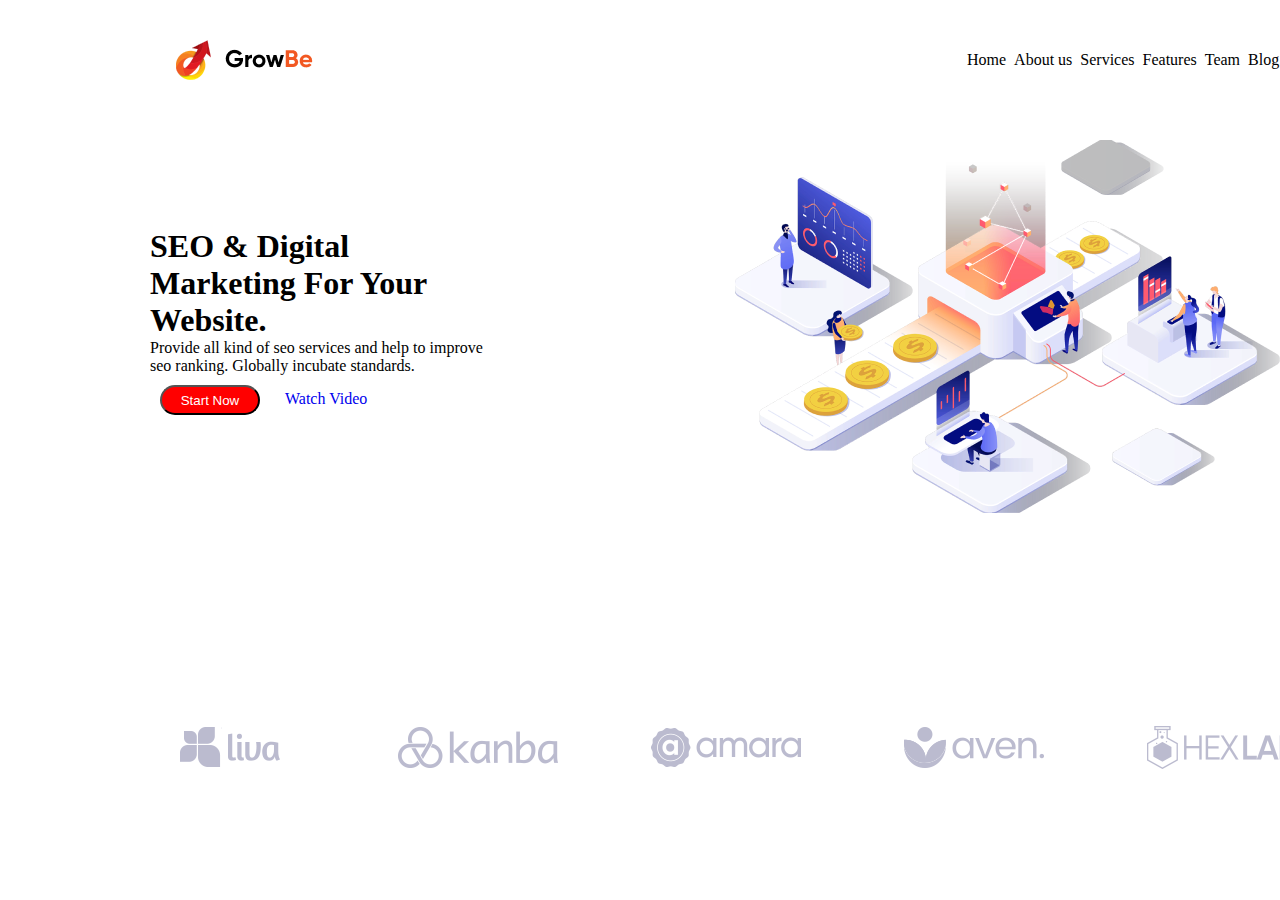
<file: Figma1/index.html>
<!DOCTYPE html>
<html lang="en">
<head>
    <meta charset="UTF-8">
    <meta name="viewport" content="width=device-width, initial-scale=1.0">
    <title>Document</title>
    <link rel="stylesheet" href="style.css">
</head>
<body>
    <div class="header">
        <img src="img/logo.png" alt="Логотип">
        <nav class = "nav">
            <li class = "li"><a href="#">Home</a></li>
            <li class = "li"><a href="#">About us</a></li>
            <li class = "li"><a href="#">Services</a></li>
            <li class = "li"><a href="#">Features</a></li>
            <li class = "li"><a href="#">Team</a></li>
            <li class = "li"><a href="#">Blog</a></li>
            <li class = "li"><a href="#">Contact</a></li>
        </nav>
    </div>


    <div class="content">
        <div class="block">
            <h1>SEO & Digital<br>
                Marketing For Your<br>
                Website.</h1>
            <p>Provide all kind of seo services and help to improve<br>
                seo ranking. Globally incubate standards.</p>
            <div class="buttons">
                <button class = "button">Start Now</button><br>
                <a href="#">Watch Video</a>
            </div>
        </div>
        <img class="photo" src="img/Big.png" alt="Большая картинка справа">
    </div>



    <div class="footer">
        <img src="img/1.png" alt="1">
        <img src="img/2.png" alt="2">
        <img src="img/3.png" alt="3">
        <img src="img/4.png" alt="4">
        <img src="img/5.png" alt="5">
        <img src="img/6.png" alt="6">
    </div>
</body>
</html>
</file>
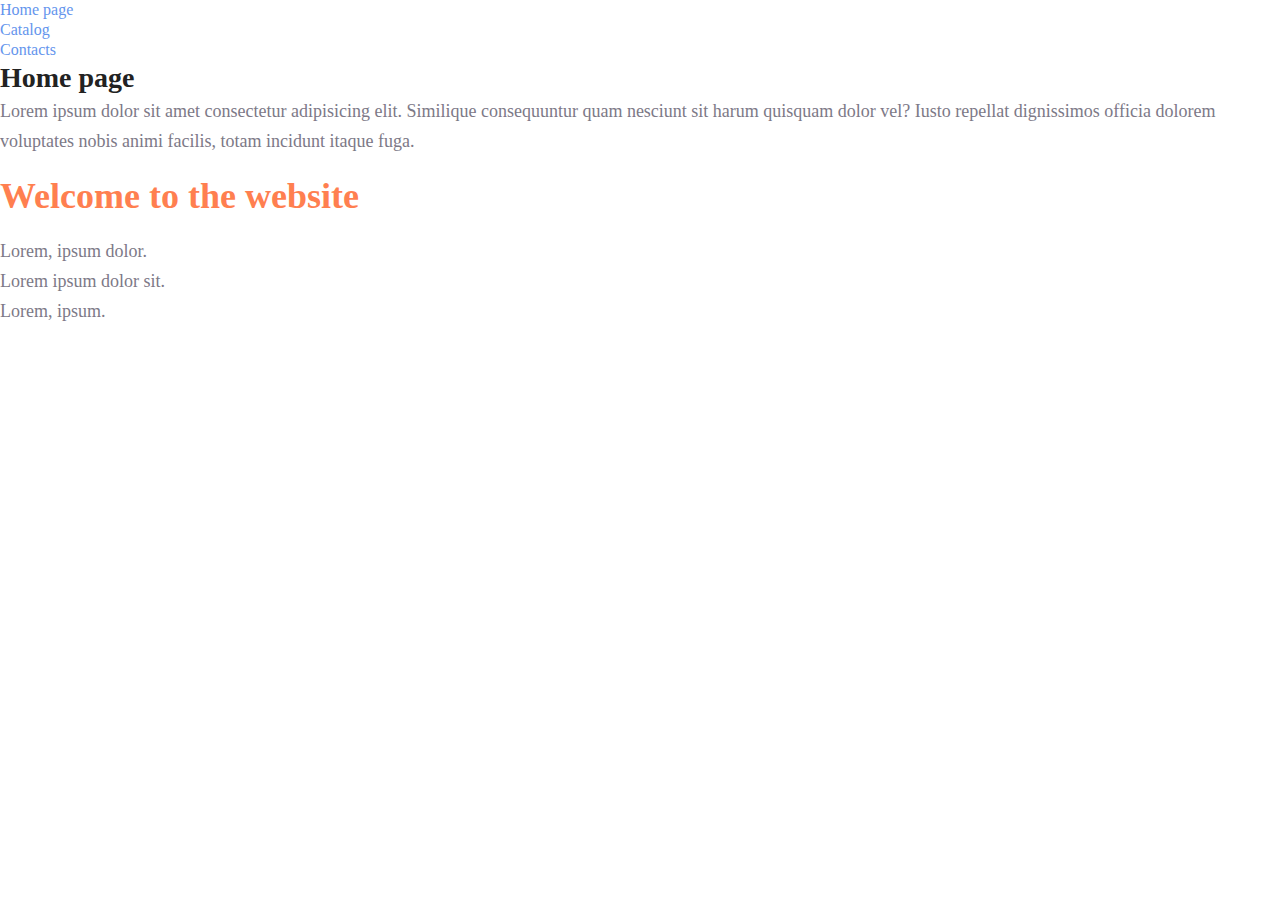
<file: MySite/index.html>
<!DOCTYPE html>
<html lang="en">

<head>
    <meta charset="UTF-8">
    <meta name="viewport" content="width=device-width, initial-scale=1.0">
    <title>Document</title>
    <link rel="stylesheet" href="./stile.css">
</head>

<body>
    <li><a class="link" href="index.html">Home page</a></li>
    <li><a class="link" href="catalog/catalog.html">Catalog</a></li>
    <li><a class="link" href="contacts.html">Contacts</a></li>

    <h1 class="title">Home page</h1>
    <p class="par">Lorem ipsum dolor sit amet consectetur adipisicing elit. Similique consequuntur quam nesciunt sit harum quisquam
        dolor vel? Iusto repellat dignissimos officia dolorem voluptates nobis animi facilis, totam incidunt itaque
        fuga.</p>
    <h2 class="title2">Welcome to the website</h2>
    <p class="par">Lorem, ipsum dolor.</p>
    <p class="par">Lorem ipsum dolor sit.</p>
    <p class="par">Lorem, ipsum.</p>


</body>

</html>
</file>
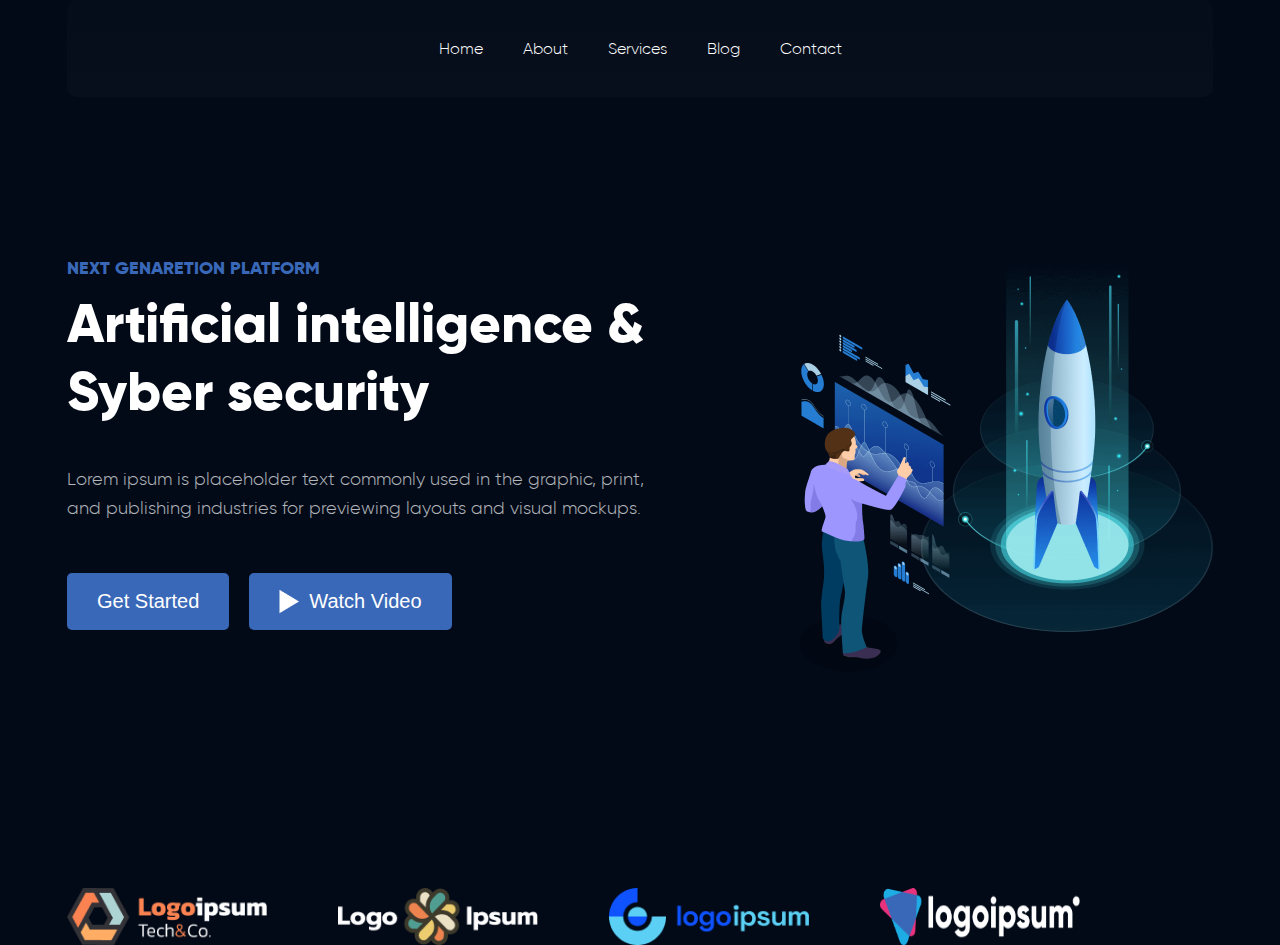
<file: Sem_06/index.html>
<!DOCTYPE html>
<html lang="en">

<head>
    <meta charset="UTF-8" />
    <meta http-equiv="X-UA-Compatible" content="IE=edge" />
    <meta name="viewport" content="width=device-width, initial-scale=1.0" />
    <title>Seminar_6</title>
    <link rel="stylesheet" href="fonts/gilroy.css">
    <link rel="stylesheet" href="style.css">
</head>

<body>
    <div class="top__menu center">
        <div class="header">
            <div class="menu">
                <a class="link__menu" href="#">Home</a>
                <a class="link__menu" href="#">About</a>
                <a class="link__menu" href="#">Services</a>
                <a class="link__menu" href="#">Blog</a>
                <a class="link__menu" href="#">Contact</a>
            </div>
        </div>
        <div class="top__content">
            <div class="top__info">
                <h3 class="text__h3">Next genaretion platform</h3>
                <h1 class="text__h1">Artificial intelligence & Syber security</h1>
                <p class="text__p">Lorem ipsum is placeholder text commonly used in the graphic, print, and publishing
                    industries for previewing layouts and visual mockups.</p>
                <div class="top__bottons">
                    <button class="butt1">Get Started</button>
                    <button class="butt2"><img class="Polygon" src="img/Polygon 1.png" alt="">Watch Video</button>
                </div>
            </div>
            <div class="top__image">
                <img src="img/9 1.png" alt="">
            </div>
        </div>
        <div class="top__logo">
            <img src="img/Group 400.png" alt="">
            <img src="img/Group 401.png" alt="">
            <img src="img/Group 402.png" alt="">
            <img src="img/Group 403.png" alt="">
        </div>
    </div>
</body>

</html>
</file>
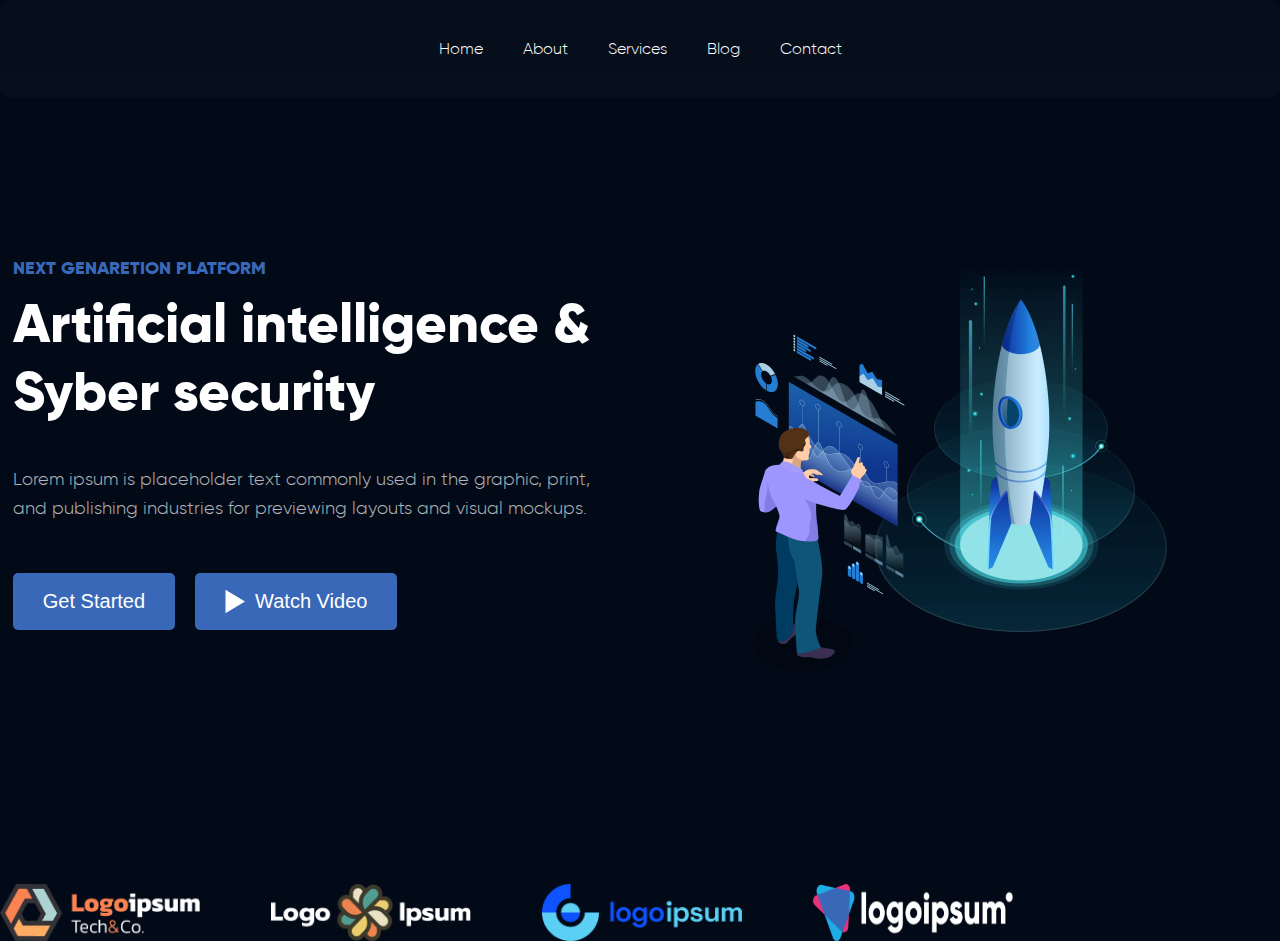
<file: Sem_07/index.html>
<!DOCTYPE html>
<html lang="en">
  <head>
    <meta charset="UTF-8" />
    <meta http-equiv="X-UA-Compatible" content="IE=edge" />
    <meta name="viewport" content="width=device-width, initial-scale=1.0" />
    <title>Seminar_6</title>
    <link rel="stylesheet" href="fonts/gilroy.css" />
    <link rel="stylesheet" href="style.css" />
  </head>

  <body>
    <div class="container">
      <div class="top__menu">
        <div class="header">
          <div class="menu">
            <a class="link__menu" href="#">Home</a>
            <a class="link__menu" href="#">About</a>
            <a class="link__menu" href="#">Services</a>
            <a class="link__menu" href="#">Blog</a>
            <a class="link__menu" href="#">Contact</a>
          </div>
        </div>
        <div class="top__content">
          <div class="top__info">
            <h3 class="text__h3">Next genaretion platform</h3>
            <h1 class="text__h1">Artificial intelligence & Syber security</h1>
            <p class="text__p">
              Lorem ipsum is placeholder text commonly used in the graphic,
              print, and publishing industries for previewing layouts and visual
              mockups.
            </p>
            <div class="top__bottons">
              <button class="butt1">Get Started</button>
              <button class="butt2">
                <img class="Polygon" src="img/Polygon 1.png" alt="" />Watch
                Video
              </button>
            </div>
          </div>
          <div class="top__image">
            <img src="img/9 1.png" alt="" />
          </div>
        </div>
        <div class="top__logo">
          <img src="img/Group 400.png" alt="" />
          <img src="img/Group 401.png" alt="" />
          <img src="img/Group 402.png" alt="" />
          <img src="img/Group 403.png" alt="" />
        </div>
      </div>
    </div>
  </body>
</html>
</file>
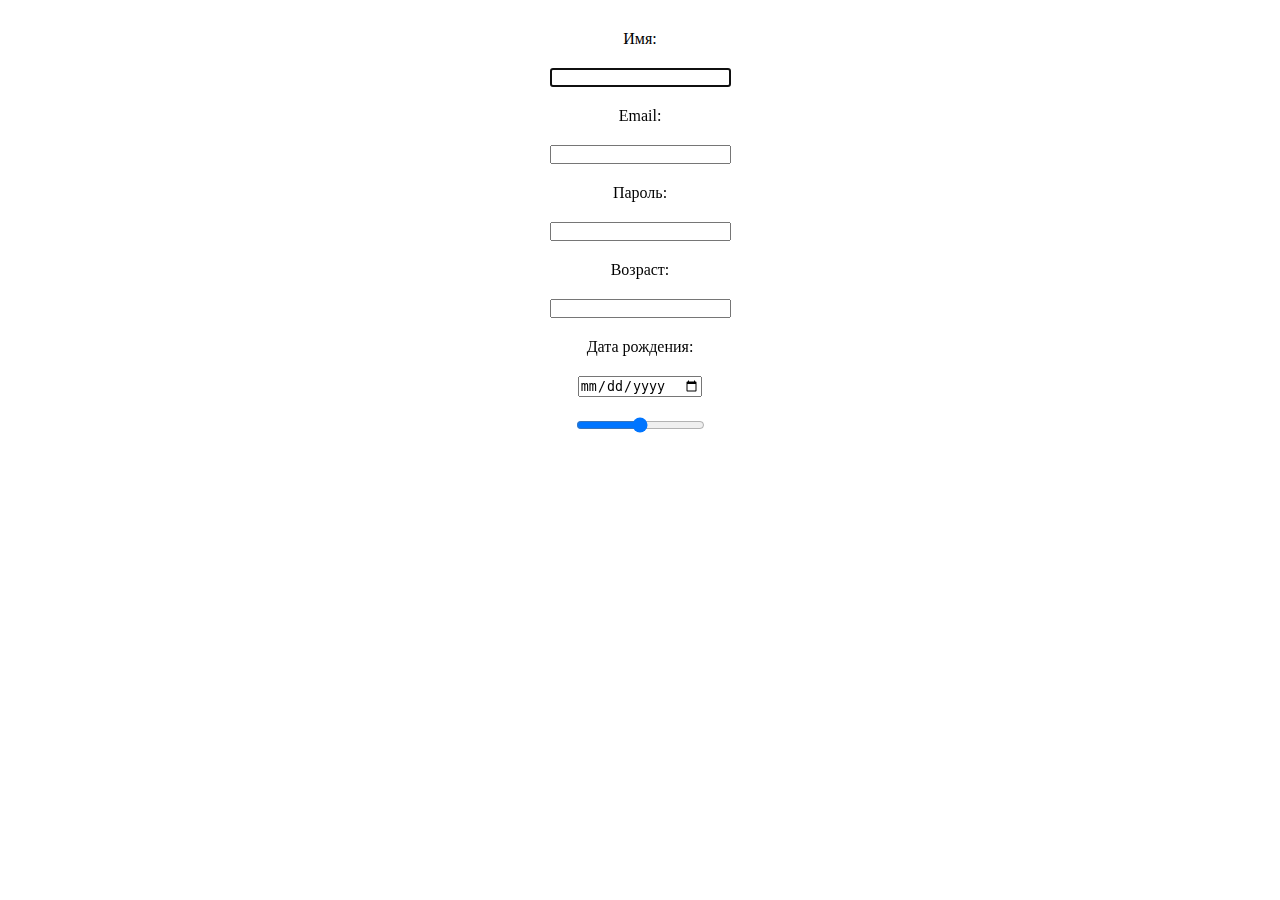
<file: Sem_08/index.html>
<!DOCTYPE html>
<html lang="en">
  <head>
    <meta charset="UTF-8" />
    <meta name="viewport" content="width=device-width, initial-scale=1.0" />
    <link
      rel="stylesheet"
      href="https://cdnjs.cloudflare.com/ajax/libs/font-awesome/4.7.0/css/font-awesome.min.css"
    />
    <link rel="stylesheet" href="style.css" />

    <title>Document</title>
  </head>
  <body>
    <!-- <section class="audio_block">
      <audio src="" controls></audio>
    </section>
    <section class="video_block">
      <video
        src="https://gbcdn.mrgcdn.ru/uploads/record/229206/attachment/000d674d81567ac52b438a4dc52cbce8.mp4"
        controls
        preload="auto"
        poster=""
      ></video>
    </section> -->
    <section>
      <form action="" class="form">
        Имя: <input type="text" name="" id="" required autofocus /> Email:
        <input type="email" name="" id="" />
        Пароль: <input type="password" name="" id="" required autofocus />
        Возраст:
        <input type="number" name="" id="" required />
        Дата рождения: <input type="date" name="" id="" required />
        <input type="range" name="" id="" />
      </form>
    </section>
  </body>
</html>
</file>
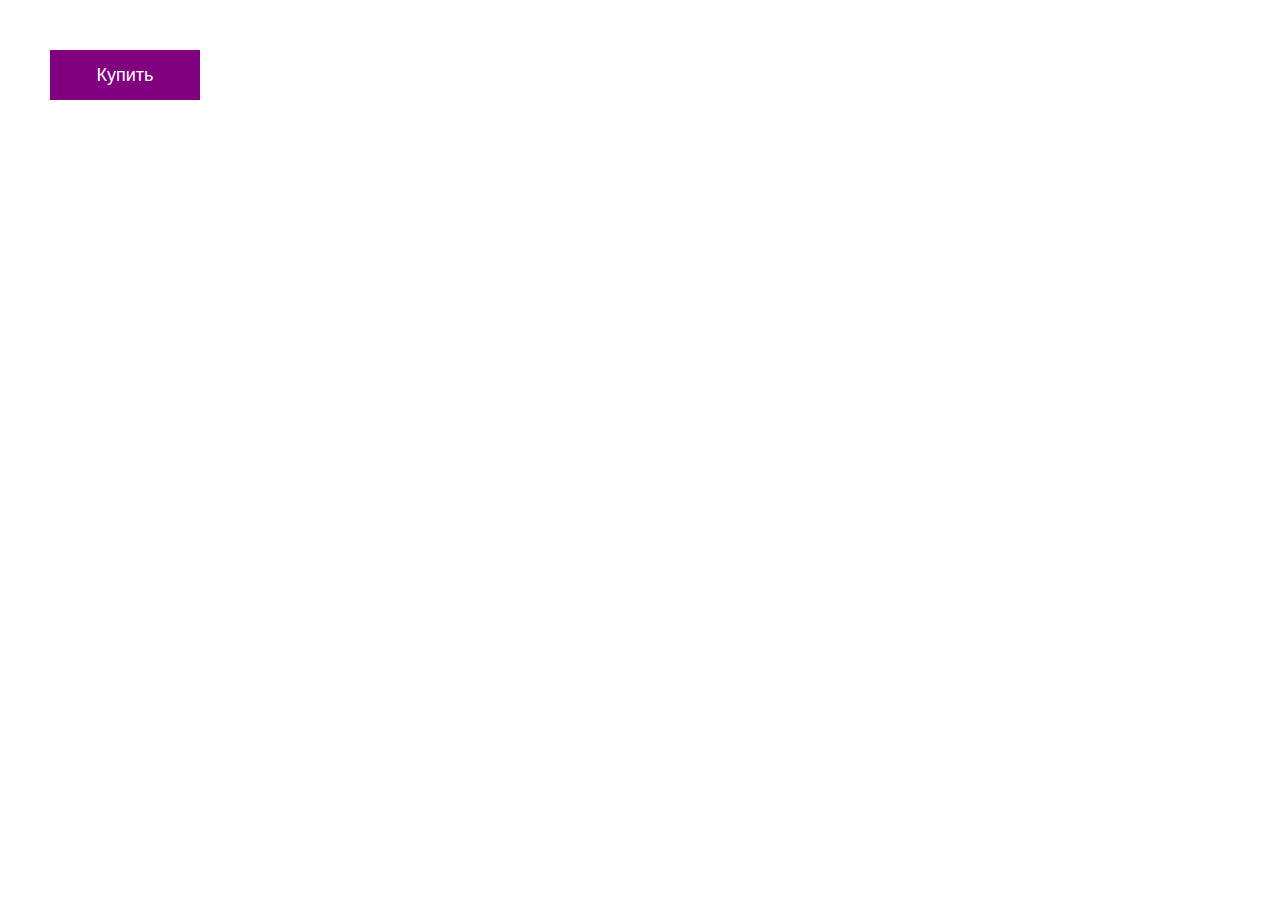
<file: Sem_09/index.html>
<!DOCTYPE html>
<html lang="en">
  <head>
    <meta charset="UTF-8" />
    <meta name="viewport" content="width=device-width, initial-scale=1.0" />
    <link rel="stylesheet" href="style.css" />
    <title>Document</title>
  </head>
  <body>
    <div class="container">
      <!-- <ul class="menu">
        <li class="menu__list"><a href="#" class="menu__link">list-1</a></li>
        <li class="menu__list"><a href="#" class="menu__link">list-2</a></li>
        <li class="menu__list"><a href="#" class="menu__link">list-3</a></li>
        <li class="menu__list"><a href="#" class="menu__link">list-4</a></li>
      </ul> -->

      <!-- <div class="product">
        <div class="product__img"></div>
        <h2 class="product__name">Name product</h2>
        <p class="product__text">
          Lorem ipsum dolor sit amet consectetur adipisicing.
        </p>
      </div> -->

      <!-- <img class="image__content" src="barcode-solid.svg"></img> -->

      <!-- <div class="content">
        <div class="item item_1">1</div>
        <div class="item item_2">2</div>
        <div class="item item_3">3</div>
      </div> -->

      <!-- <div class="content">
        <div class="item item_1">1</div>
        <div class="item item_2">2</div>
        <div class="item item_3">3</div>
        <div class="item item_4">4</div>
      </div> -->

      <div class="bounce-top">Купить</div>
    </div>
  </body>
</html>
</file>
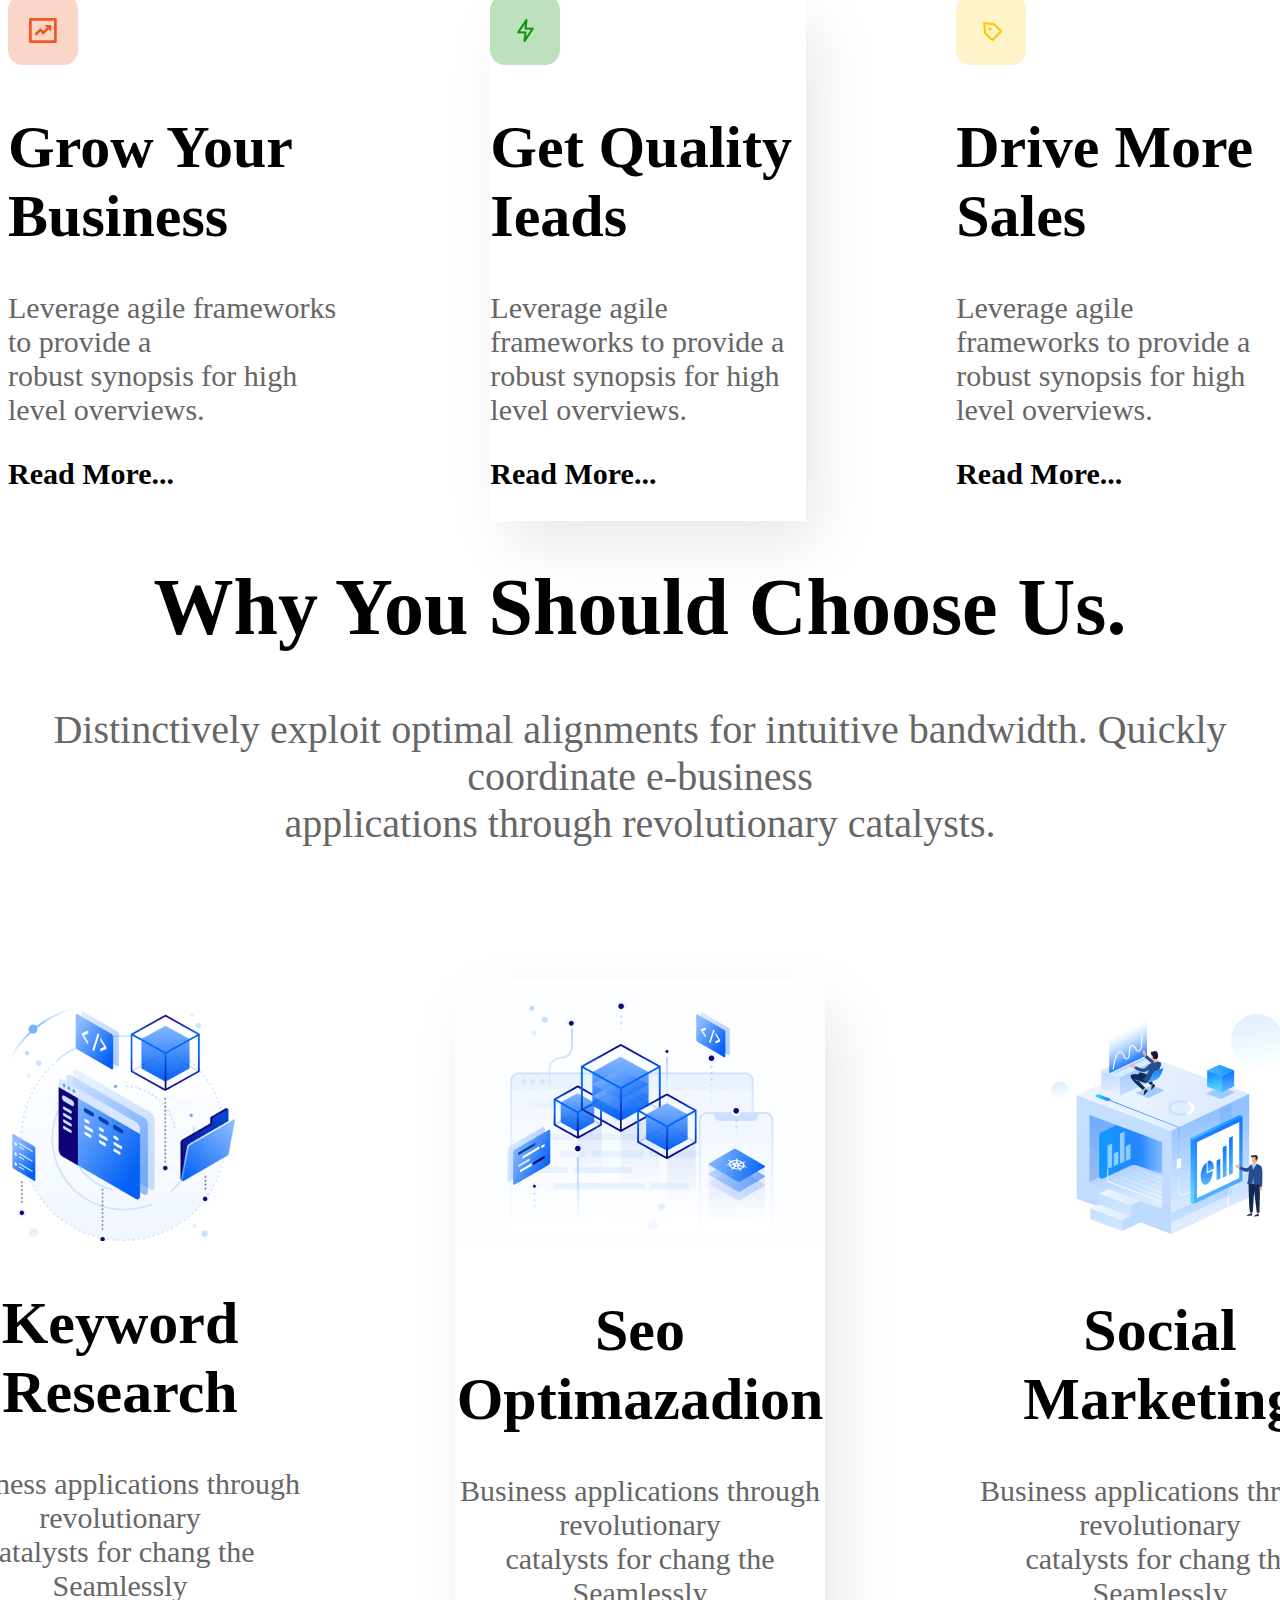
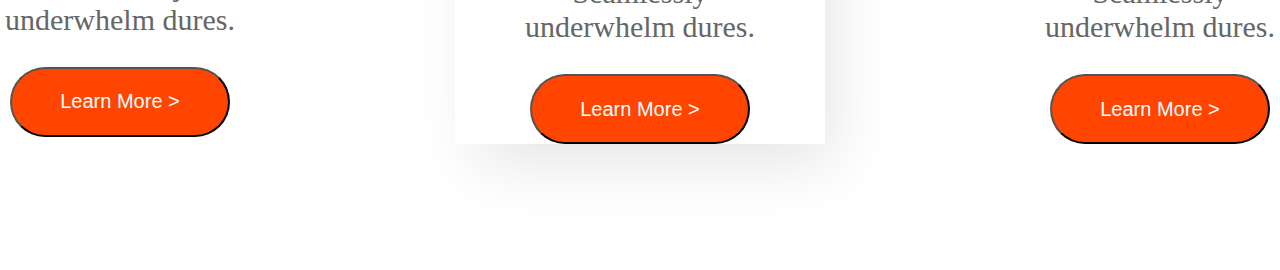
<file: MySite1/html.html>
<!DOCTYPE html>
<html lang="en">
<head>
    <meta charset="UTF-8">
    <meta name="viewport" content="width=device-width, initial-scale=1.0">
    <title>Document</title>
    <link rel="stylesheet" href="css.css">
</head>
<body>
    
    <div class="header">
        <div class="elem elem1">
            <img src="picture\red.png" alt="1">
            <h1>Grow Your Business</h1>
            <p>Leverage agile frameworks to provide a<br> robust synopsis for high level overviews.</p>
            <p class="more">Read More...</p>
        </div>
        <div class="elem elem2">
            <img src="picture\green.png" alt="2">
            <h1>Get Quality Ieads</h1>
            <p>Leverage agile frameworks to provide a<br> robust synopsis for high level overviews.</p>
            <p class="more">Read More...</p>
        </div>
        <div class="elem elem3">
            <img src="picture\orangered.png" alt="3">
            <h1>Drive More Sales</h1>
            <p>Leverage agile frameworks to provide a<br> robust synopsis for high level overviews.</p>
            <p class="more">Read More...</p>
        </div>
    </div>




    <div class="center">
        <h1>Why You Should Choose Us.</h1>
        <p>Distinctively exploit optimal alignments for intuitive bandwidth. Quickly coordinate e-business<br>
        applications through revolutionary catalysts.</p>
    </div>




    <div class="footer">
        <div class="block block1">
            <img src="picture\left.png" alt="4">
            <h1>Keyword Research</h1>
            <p>Business applications through revolutionary<br> catalysts for chang the Seamlessly<br> underwhelm dures.</p>
            <button>Learn More ></button>
        </div>


        <div class="block block2">
            <img src="picture\center.png" alt="5">
            <h1>Seo Optimazadion</h1>
            <p>Business applications through revolutionary<br> catalysts for chang the Seamlessly<br> underwhelm dures.</p>
            <button>Learn More ></button>
        </div>


        <div class="block block3">
            <img src="picture\right.png" alt="6">
            <h1>Social Marketing</h1>
            <p>Business applications through revolutionary<br> catalysts for chang the Seamlessly<br> underwhelm dures.</p>
            <button>Learn More ></button>
        </div>


    </div>


</body>
</html>
</file>
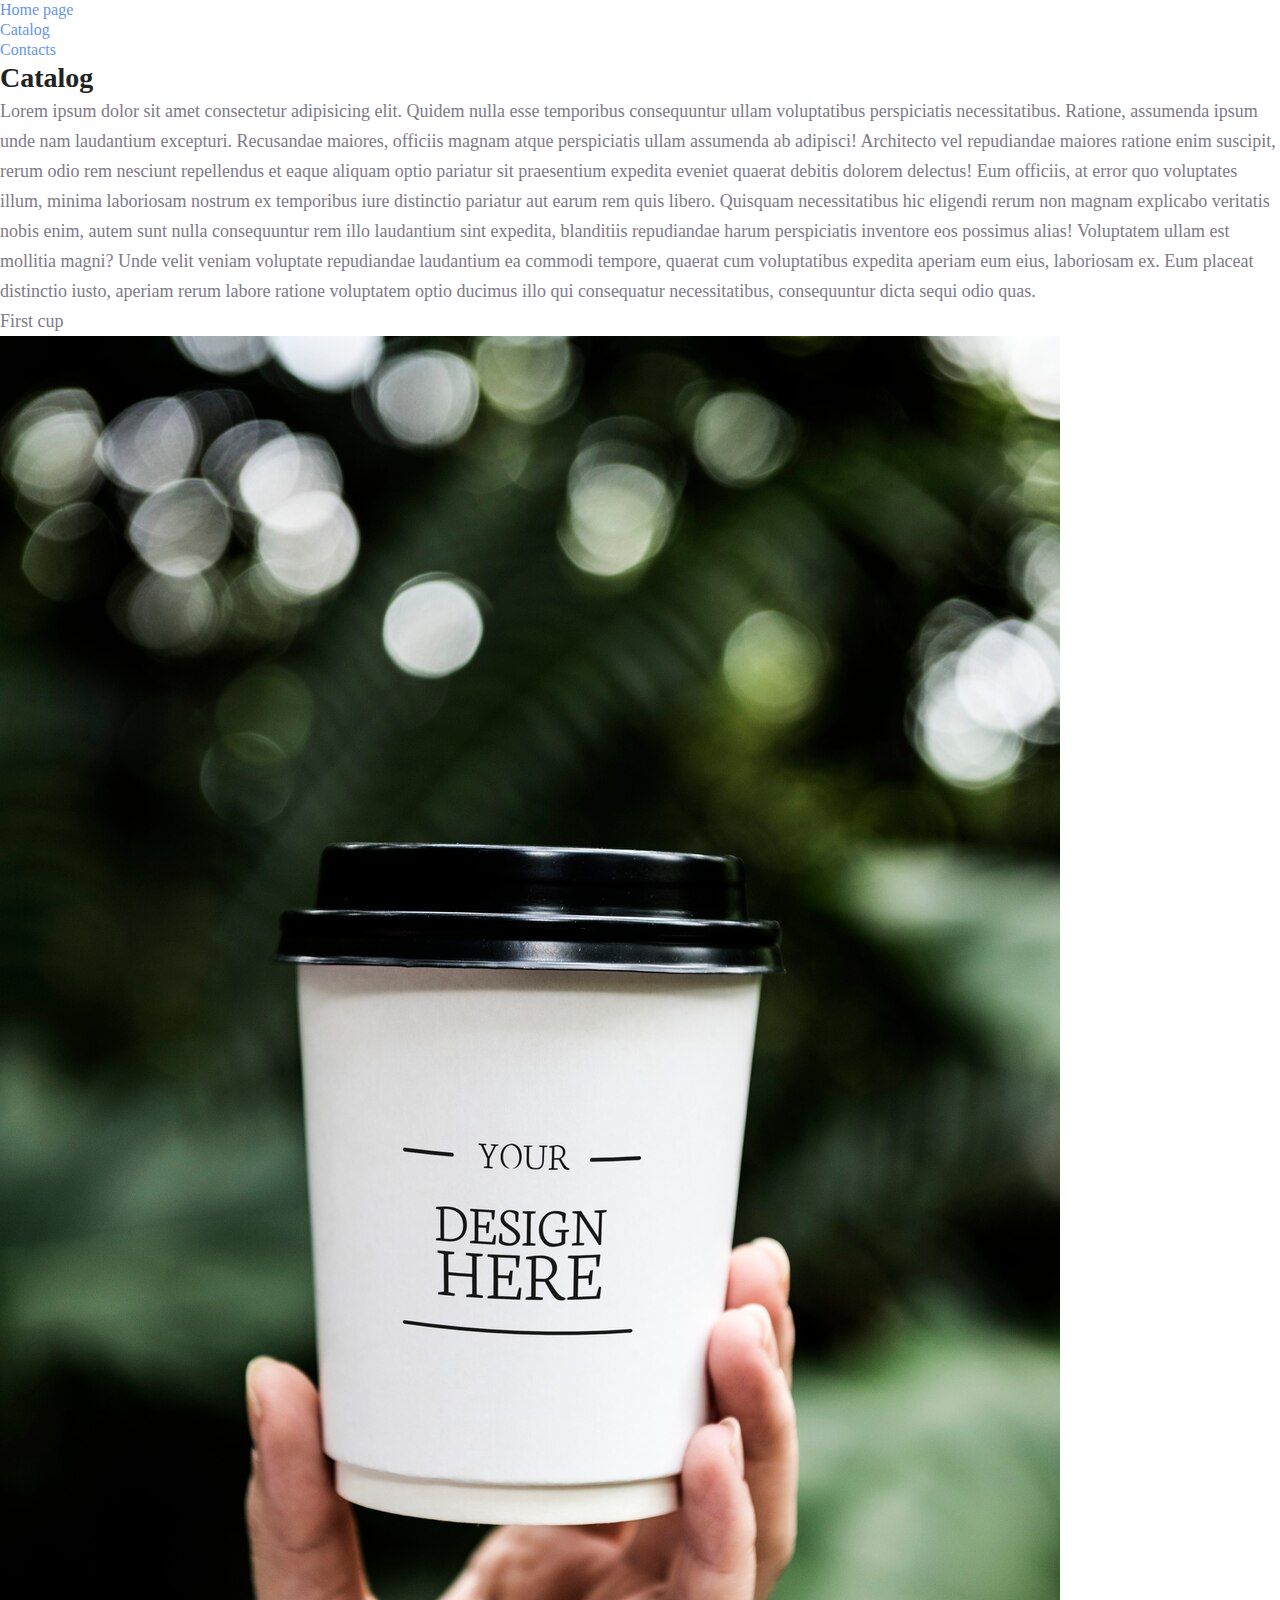
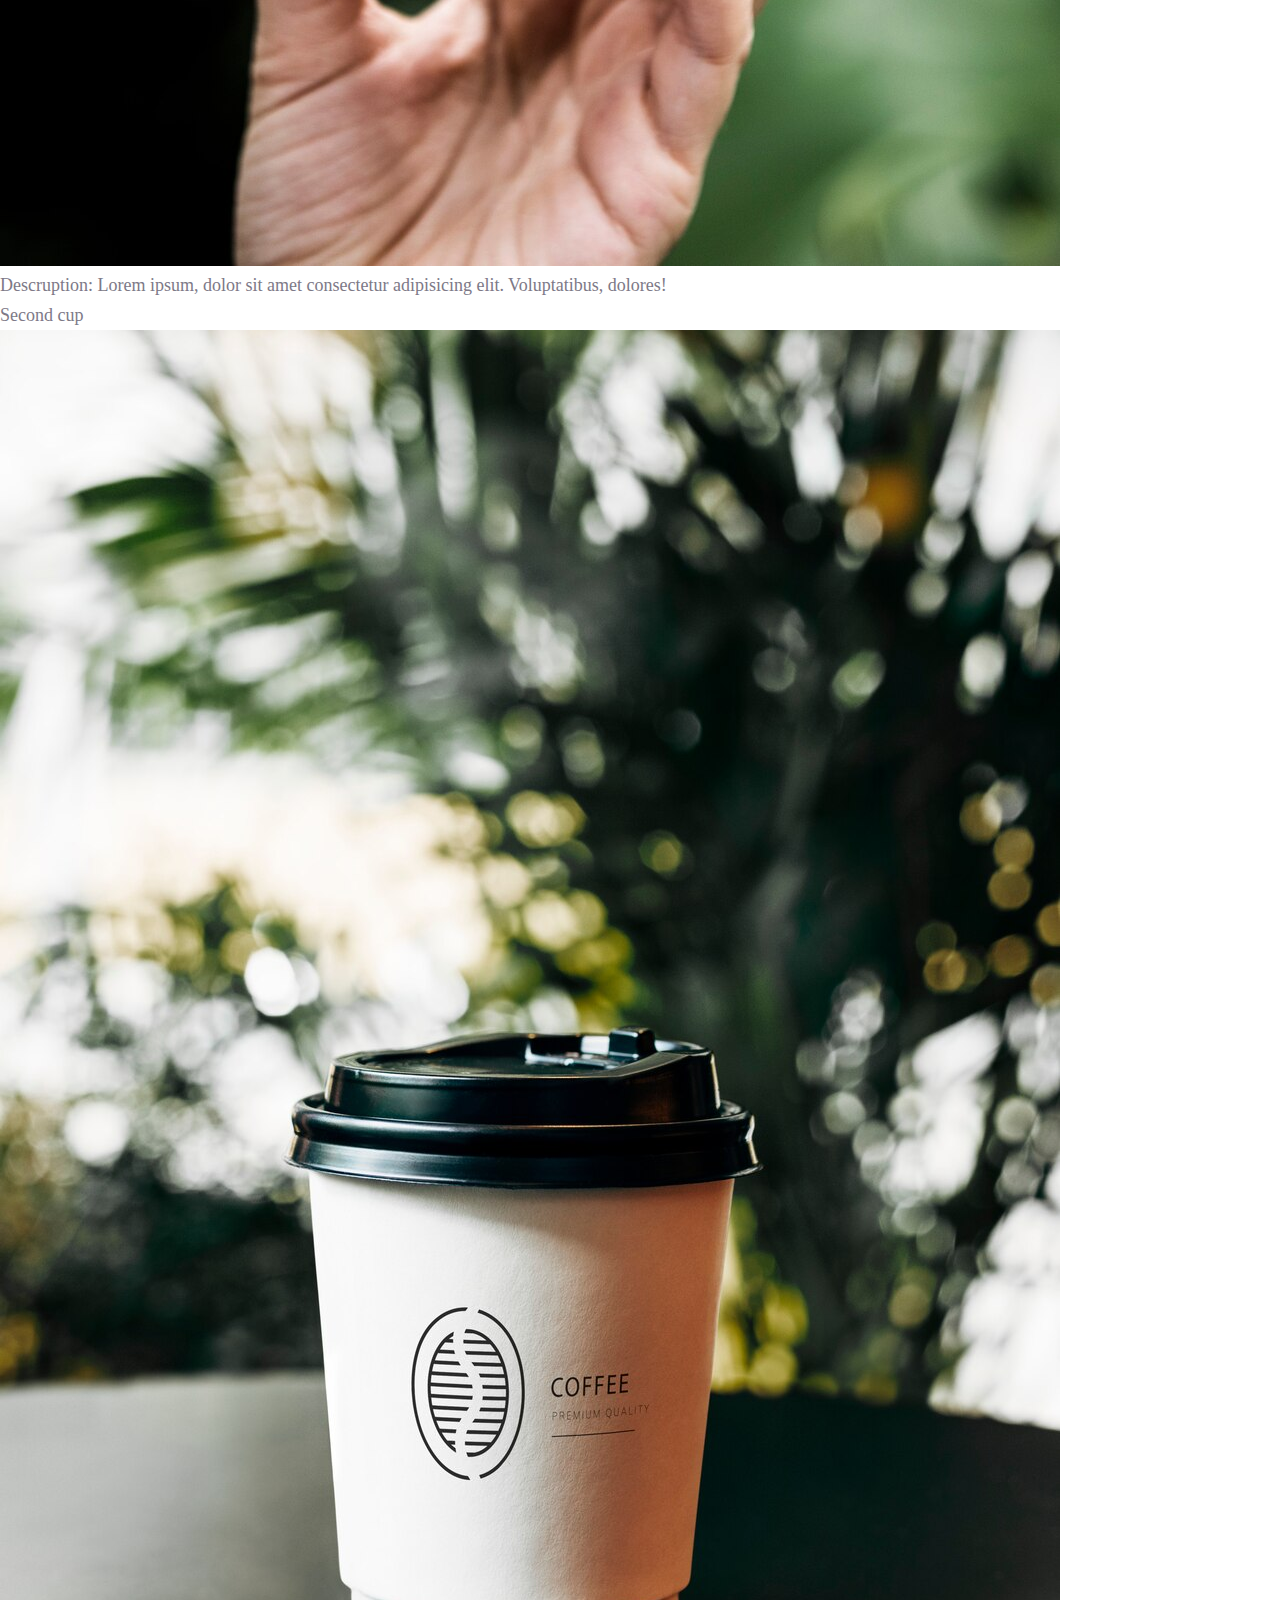
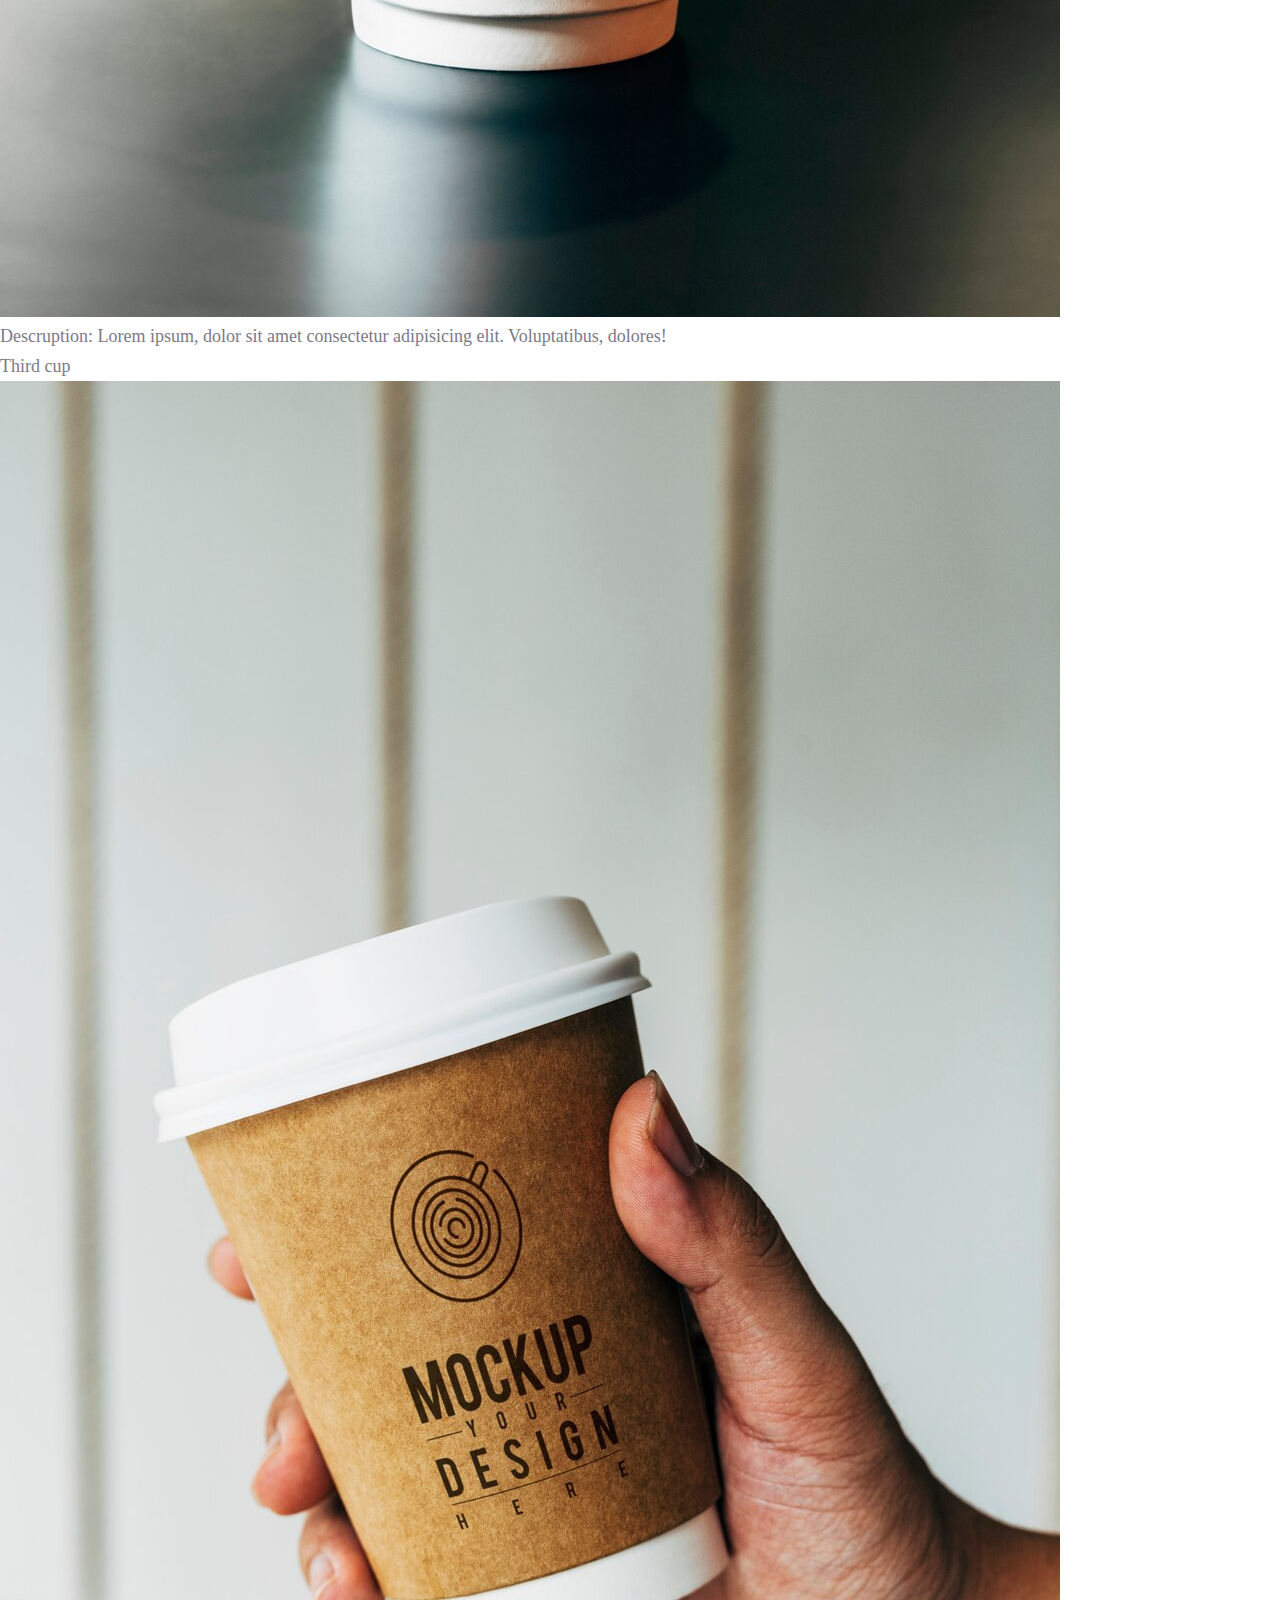
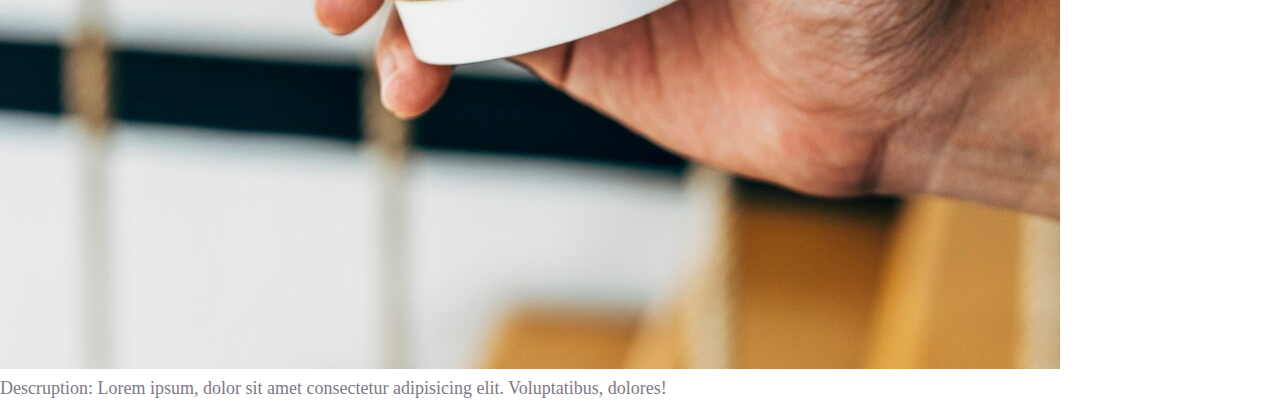
<file: MySite/catalog/catalog.html>
<!DOCTYPE html>
<html lang="en">

<head>
    <meta charset="UTF-8">
    <meta name="viewport" content="width=device-width, initial-scale=1.0">
    <title>Document</title>
    <link rel="stylesheet" href="../stile.css">
</head>

<body>
    <li><a class="link" href="../index.html">Home page</a></li>
    <li><a class="link" href="catalog.html">Catalog</a></li>
    <li><a class="link" href="contacts.html">Contacts</a></li>

    <h1 class="title">Catalog</h1>
    <p class="par"> Lorem ipsum dolor sit amet consectetur adipisicing elit. Quidem nulla esse temporibus consequuntur ullam
        voluptatibus perspiciatis necessitatibus. Ratione, assumenda ipsum unde nam laudantium excepturi. Recusandae
        maiores, officiis magnam atque perspiciatis ullam assumenda ab adipisci! Architecto vel repudiandae maiores
        ratione enim suscipit, rerum odio rem nesciunt repellendus et eaque aliquam optio pariatur sit praesentium
        expedita eveniet quaerat debitis dolorem delectus! Eum officiis, at error quo voluptates illum, minima
        laboriosam nostrum ex temporibus iure distinctio pariatur aut earum rem quis libero. Quisquam necessitatibus hic
        eligendi rerum non magnam explicabo veritatis nobis enim, autem sunt nulla consequuntur rem illo laudantium sint
        expedita, blanditiis repudiandae harum perspiciatis inventore eos possimus alias! Voluptatem ullam est mollitia
        magni? Unde velit veniam voluptate repudiandae laudantium ea commodi tempore, quaerat cum voluptatibus expedita
        aperiam eum eius, laboriosam ex. Eum placeat distinctio iusto, aperiam rerum labore ratione voluptatem optio
        ducimus illo qui consequatur necessitatibus, consequuntur dicta sequi odio quas.</p>
    <p class="par">First cup</p>
    <img src="../img/closeup-hand-holding-paper-cup_53876-352.jpg" alt="photo">
    <p class="par">Descruption: Lorem ipsum, dolor sit amet consectetur adipisicing elit. Voluptatibus, dolores!</p>
    <p class="par">Second cup</p>
    <img src="../img/disposable-coffee-paper-cup-mockup-design_53876-65833.jpg"
        alt="photo">
    <p class="par">Descruption: Lorem ipsum, dolor sit amet consectetur adipisicing elit. Voluptatibus, dolores!</p>
    <p class="par">Third cup</p>
    <img src="../img/mockup-disposable-coffee-cup_53876-65832.jpg" alt="photo">
    <p class="par">Descruption: Lorem ipsum, dolor sit amet consectetur adipisicing elit. Voluptatibus, dolores!</p>


</body>

</html>
</file>
<file: Figma1/style.css>
*{
    margin: 0;
    padding: 0;
}

body{
    width: 1920px;
    height: 700;
    margin: 10px 0px 0px 150px;
}
.header{
    display: flex;
    flex-direction:  row;
    margin: 2px 2px 60px 6px;
    padding: 30px 0px 0px 20px;
}

.content{
    display: flex;
}

.nav{
    display: flex;
    flex-direction:  row;
    align-items: center;
    margin-left: 300px;
    padding: 0px 0px 0px 350px;
}

.nav a{
    text-decoration: none;
    color: black;
}

.li{
    list-style-type: none;
    padding: 2px 4px;
}

.block{
    display: flex;
    flex-direction: column;
    align-items: flex-start;
    justify-content: center;
}

.photo{
    display: flex;
    margin-left: 250px;
}

.buttons{
    display: flex;
    flex-direction: row;
}

.button{
    margin: 10px;
    height: 30px;
    width: 100px;
    color: white;
    background-color: red;
    border-radius: 20px;
}

.block a{
    margin: 15px;
    text-decoration: none;
}

.footer{
    width: 1400px;
    display: flex;
    justify-content: space-between;
    margin-top: 60px;
    padding-top: 150px;
}
</file>
<file: MySite/stile.css>
* {
    margin: 0;
    padding: 0;
}

a {
    text-decoration: none;
}

.link {
    color: cornflowerblue;
    font-size: 16px;
    line-height: 20px;
}

.title {
    color: #222222;
    font-size: 28px;
    line-height: 36px;
    font-weight: bold;
}

.par {
    font-style: normal;
    font-weight: 300;
    font-size: 18px;
    line-height: 30px;
    color: #7D7987
}

.title2 {
    color: coral;
    font-style: normal;
    font-weight: 700;
    font-size: 36px;
    line-height: 80px;
}
</file>
<file: Sem_06/fonts/gilroy.css>
@font-face {
    font-family: 'GilroyLight';
    src: url('Gilroylight.woff2') format('woff2'), url('Gilroylight.woff') format('woff'), url('Gilroylight.ttf') format('truetype');
    font-weight: 300;
    font-style: normal;
}
@font-face {
    font-family: 'GilroyBold';
    src: url('Gilroyextrabold.woff2') format('woff2'), url('Gilroyextrabold.woff') format('woff'), url('Gilroyextrabold.ttf') format('truetype');
    font-weight: 800;
    font-style: normal;
}
</file>
<file: Sem_06/style.css>
* {
    margin: 0;
    padding: 0;
}

.center {
    padding-left: calc(50% - 573px);
    padding-right: calc(50% - 573px);
}

body {
    display: flex;
    /* justify-items: center; */
    background-color: #020A18;
    font-family: GilroyLight;
    font-size: 18px;
    color: white;
    /* padding-left: 30px; */
}
 
h1, h2, h3, h4, h5, h6 {
    font-family: GilroyBold;
}

.header {
    border-radius: 10px;
    padding: 39px 0;
    background: linear-gradient(180deg,
            rgba(255, 255, 255, 0.01),
            rgba(255, 255, 255, 0.02));
}

.menu {
    display: flex;
    justify-content: center;
    gap: 40px;
    font-size: 16px;
}

.link__menu {
    text-decoration: none;
    color: white;
}

.top__content {
    display: flex;
    /* flex-wrap: wrap; */
    gap: 128px;
    margin-top: 160px;
}

.top__info {
    width: 604px;
}

.text__h1 {
    font-size: 55px;
    margin-top: 10px;
}

.text__h3 {
    color: #3A68B8;
    font-size: 18px;
    text-transform: uppercase;
}

.text__p {
    margin-top: 40px;
    line-height: 160%;
    opacity: 0.7;
}

.top__bottons {
    display: flex;
    gap: 20px;
    margin-top: 50px;
}

.butt1,
.butt2 {
    display: inline-flex;
    align-items: center;
    border-radius: 5px;
    border-color: #3A68B8;
    border: 0;
    background-color: #3A68B8;
    color: white;
    font-size: 20px;
    padding: 0 30px;
    height: 57px;
    /* display: inline-flex;
    padding: 15px 30px;
    align-items: flex-start;
    gap: 10px;
    border-radius: 5px;
    background: var(--3-a-68-b-8, #3a68b8);
    color: var(--ffffff, #fff);
    font-size: 20px;
    font-style: normal;
    font-weight: 300;
    line-height: normal; */
}

.butt2 {
    display: inline-flex;
    gap: 10px;
}

.top__logo {
    display: flex;
    flex-wrap: wrap;
    gap: 71px;
    margin-top: 212px;
    
}

.top__logo img {
    width: 200px;
}

@media (max-width: 1024px) {
    .top__image {
        /* display: none; */
        width: 100%;
        text-align: center;
        padding-top: 128px;
    }

    .top__info {
        width: 100%;
    }

    .center {
        padding-left: 0;
        padding-right: 0;
        width: calc(100% - 80px);
        margin: 0 auto;
    }

    .top__content {
        display: block;
    }

    .top__logo {
        /* display: none; */
    }
}
</file>
<file: Sem_07/fonts/gilroy.css>
@font-face {
    font-family: 'GilroyLight';
    src: url('Gilroylight.woff2') format('woff2'), url('Gilroylight.woff') format('woff'), url('Gilroylight.ttf') format('truetype');
    font-weight: 300;
    font-style: normal;
}
@font-face {
    font-family: 'GilroyBold';
    src: url('Gilroyextrabold.woff2') format('woff2'), url('Gilroyextrabold.woff') format('woff'), url('Gilroyextrabold.ttf') format('truetype');
    font-weight: 800;
    font-style: normal;
}
</file>
<file: Sem_07/style.css>
* {
  margin: 0;
  padding: 0;
}

.center {
  padding-left: 50px;
  padding-right: 50px;
}

body {
  display: flex;
  /* justify-items: center; */
  background-color: #020a18;
  font-family: GilroyLight;
  font-size: 18px;
  color: white;
  /* padding-left: 30px; */
}

.container {
  max-width: 1400px;
  margin: 0 auto;
}

h1,
h2,
h3,
h4,
h5,
h6 {
  font-family: GilroyBold;
}

.header {
  border-radius: 10px;
  padding: 39px 0;
  background: linear-gradient(
    180deg,
    rgba(255, 255, 255, 0.01),
    rgba(255, 255, 255, 0.02)
  );
}

.menu {
  display: flex;
  justify-content: center;
  gap: 40px;
  font-size: 16px;
}

.link__menu {
  text-decoration: none;
  color: white;
}

.top__content {
  display: flex;
  flex-wrap: wrap;
  gap: 2%;
  margin-top: 160px;
  justify-content: center;
}

.top__info {
  width: 48%;
}
.top__image {
  width: 48%;
  display: flex;
  justify-content: center;
}
.text__h1 {
  font-size: 55px;
  margin-top: 10px;
}

.text__h3 {
  color: #3a68b8;
  font-size: 18px;
  text-transform: uppercase;
}

.text__p {
  margin-top: 40px;
  line-height: 160%;
  opacity: 0.7;
}

.top__bottons {
  display: flex;
  gap: 20px;
  margin-top: 50px;
}

.butt1,
.butt2 {
  display: inline-flex;
  align-items: center;
  border-radius: 5px;
  border-color: #3a68b8;
  border: 0;
  background-color: #3a68b8;
  color: white;
  font-size: 20px;
  padding: 0 30px;
  height: 57px;
  /* display: inline-flex;
    padding: 15px 30px;
    align-items: flex-start;
    gap: 10px;
    border-radius: 5px;
    background: var(--3-a-68-b-8, #3a68b8);
    color: var(--ffffff, #fff);
    font-size: 20px;
    font-style: normal;
    font-weight: 300;
    line-height: normal; */
}

.butt2 {
  display: inline-flex;
  gap: 10px;
}

.top__logo {
  display: flex;
  flex-wrap: wrap;
  gap: 71px;
  margin-top: 212px;
}

.top__logo img {
  width: 200px;
}

@media (min-width: 768px) and (max-width: 1024px) {
  .top__image {
    /* display: none; */
    /* width: 100%; */
    text-align: center;
    padding-top: 128px;
    width: 100%;
  }

  .top__info {
    width: 100%;
  }

  .center {
    padding-left: 0;
    padding-right: 0;
    width: calc(100% - 80px);
    margin: 0 auto;
  }

  .top__content {
    /* display: block; */
    justify-content: center;
  }

  .top__logo {
    /* display: none; */
  }
  .container {
    padding-left: 40px;
    padding-right: 40px;
    width: 100%;
    max-width: auto;
  }
}

@media (max-width: 767px) {
  .container {
    width: 100%;
    max-width: auto;
    padding-left: 20px;
    padding-right: 20px;
  }

  .top__image {
    /* display: none; */
    /* width: 100%; */
    text-align: center;
    padding-top: 128px;
    width: 100%;
  }

  .top__info {
    width: 100%;
    text-align: center;
  }
  .top__bottons {
    display: flex;
    gap: 20px;
    margin-top: 50px;
    margin: 20px auto;
    flex-direction: column;
    align-items: center;
  }

  .text__h1 {
    font-size: 30px;
  }
}
</file>
<file: Sem_08/style.css>
* {
  margin: 0;
  padding: 0;
}

.audio_block {
  height: 100vh;
  display: flex;
  justify-content: center;
  align-items: center;
}

.video_block {
  height: 100vh;
}

.video_block video {
  width: 100%;
  height: 100%;
}
@import url(//netdna.bootstrapcdn.com/font-awesome/3.2.1/css/font-awesome.css);

/*** basic styles ***/

body {
  margin: 30px;
}
h1 {
  font-size: 1.5em;
}
label {
  font-size: 24px;
}
div {
  width: 175px;
  margin-left: 20px;
}

/*** custom checkboxes ***/

input[type="checkbox"] {
  display: none;
} /* to hide the checkbox itself */
input[type="checkbox"] + label:before {
  font-family: FontAwesome;
  display: inline-block;
}

input[type="checkbox"] + label:before {
  content: "\f096";
} /* unchecked icon */
input[type="checkbox"] + label:before {
  letter-spacing: 10px;
} /* space between checkbox and label */

input[type="checkbox"]:checked + label:before {
  content: "\f046";
} /* checked icon */
input[type="checkbox"]:checked + label:before {
  letter-spacing: 5px;
} /* allow space for check mark */

.form {
  display: flex;
  flex-direction: column;
  align-items: center;
  gap: 20px;
}
</file>
<file: Sem_09/style.css>
* {
  margin: 0;
  padding: 0;
}

a {
  text-decoration: none;
}
/* .container {
  display: flex;
  justify-content: center;
  font-size: 28px;
} */

.menu .menu__list a:hover {
  color: red;
}

.menu .menu__list a:active {
  color: green;
}

.menu .menu__list:first-child a {
  text-decoration: underline;
}

.menu .menu__list:last-child a {
  font-weight: bold;
}

.menu .menu__list:nth-child(3) {
  background-color: orange;
}

.product {
  width: 250px;
  padding: 24px;
  border: 1px solid #000;
  position: relative;
}

.product__img {
  background-color: forestgreen;
  height: 150px;
}

.product::after {
  display: block;
  width: 50px;
  height: 50px;
  position: absolute;
  top: 0;
  right: 0;
  background-color: red;
  color: white;
  content: "new";
  z-index: 10;
}

.image__content:hover {
  filter: invert(48%) sepia(79%) saturate(2476%) hue-rotate(86deg)
    brightness(118%) contrast(119%);
}

.image__content {
  width: 200px;
}

.item {
  width: 150px;
  height: 86px;
  background-color: forestgreen;
  /* border: 1px solid #000; */
  transition: transform 1s;
}

.item_1:hover {
  transition: margin-left 1s linear;
  margin-left: 100px;
}

.item_2:hover {
  transform: scale(2);
}

.item_3:hover {
  transform: rotate(60deg);
}

.content {
  margin-top: 200px;
  margin-left: 200px;
  position: relative;
}

.item {
  position: absolute;
  width: 150px;
  height: 60px;
  /* border: 1px solid #000; */
}

.item_1 {
  transform: rotate(45deg);
}

.item_2 {
  transform: rotate(90deg);
}

.item_3 {
  transform: rotate(135deg);
}

.item_4 {
  transform: rotate(180deg);
}

.bounce-top {
  width: 150px;
  height: 50px;
  background-color: purple;
  color: white;
  text-align: center;
  line-height: 50px;
  font-family: sans-serif;
  font-size: 18px;
  margin: 50px 50px;
}

@-webkit-keyframes bounce-top {
  0% {
    -webkit-transform: translateY(-45px);
    transform: translateY(-45px);
    -webkit-animation-timing-function: ease-in;
    animation-timing-function: ease-in;
    opacity: 1;
  }
  24% {
    opacity: 1;
  }
  40% {
    -webkit-transform: translateY(-24px);
    transform: translateY(-24px);
    -webkit-animation-timing-function: ease-in;
    animation-timing-function: ease-in;
  }
  65% {
    -webkit-transform: translateY(-12px);
    transform: translateY(-12px);
    -webkit-animation-timing-function: ease-in;
    animation-timing-function: ease-in;
  }
  82% {
    -webkit-transform: translateY(-6px);
    transform: translateY(-6px);
    -webkit-animation-timing-function: ease-in;
    animation-timing-function: ease-in;
  }
  93% {
    -webkit-transform: translateY(-4px);
    transform: translateY(-4px);
    -webkit-animation-timing-function: ease-in;
    animation-timing-function: ease-in;
  }
  25%,
  55%,
  75%,
  87% {
    -webkit-transform: translateY(0px);
    transform: translateY(0px);
    -webkit-animation-timing-function: ease-out;
    animation-timing-function: ease-out;
  }
  100% {
    -webkit-transform: translateY(0px);
    transform: translateY(0px);
    -webkit-animation-timing-function: ease-out;
    animation-timing-function: ease-out;
    opacity: 1;
  }
}
@keyframes bounce-top {
  0% {
    -webkit-transform: translateY(-45px);
    transform: translateY(-45px);
    -webkit-animation-timing-function: ease-in;
    animation-timing-function: ease-in;
    opacity: 1;
  }
  24% {
    opacity: 1;
  }
  40% {
    -webkit-transform: translateY(-24px);
    transform: translateY(-24px);
    -webkit-animation-timing-function: ease-in;
    animation-timing-function: ease-in;
  }
  65% {
    -webkit-transform: translateY(-12px);
    transform: translateY(-12px);
    -webkit-animation-timing-function: ease-in;
    animation-timing-function: ease-in;
  }
  82% {
    -webkit-transform: translateY(-6px);
    transform: translateY(-6px);
    -webkit-animation-timing-function: ease-in;
    animation-timing-function: ease-in;
  }
  93% {
    -webkit-transform: translateY(-4px);
    transform: translateY(-4px);
    -webkit-animation-timing-function: ease-in;
    animation-timing-function: ease-in;
  }
  25%,
  55%,
  75%,
  87% {
    -webkit-transform: translateY(0px);
    transform: translateY(0px);
    -webkit-animation-timing-function: ease-out;
    animation-timing-function: ease-out;
  }
  100% {
    -webkit-transform: translateY(0px);
    transform: translateY(0px);
    -webkit-animation-timing-function: ease-out;
    animation-timing-function: ease-out;
    opacity: 1;
  }
}

.bounce-top {
  -webkit-animation: bounce-top 2s infinite both;
  animation: bounce-top 2s infinite both;
}
</file>
<file: MySite1/css.css>
.header{
    display: grid;
    display: flex;
    height: 500px;
    grid-template-columns: 370px 370px 370px;
    justify-content: center;
    align-items: center;
    gap: 150px;
    font-size: 30px;
}

.elem2{
    box-shadow: 15px 25px 60px -5px rgba(0, 0, 0, 0.10);
}

p{
    color: #666;
}

.more{
    color: black;
    font-weight: bold;
}




.center{
    height: 300px;
    text-align: center;
    font-size: 40px;
}




.footer{
    display: flex;
    height: 1000px;
    grid-template-columns: 200px 200px 200px;
    grid-template-columns: 370px 370px 370px;
    grid-template-rows: 550px 550px 550px;
    justify-content: center;
    align-items: center;
    gap: 150px;
    font-size: 30px;
}

.block{
    text-align: center;
}

.block2{
    box-shadow: 15px 25px 60px -5px rgba(0, 0, 0, 0.10);
}

button{
    font-size: 20px;
    width: 220px;
    height: 70px;
    background-color: orangered;
    color: white;
    border-radius: 35px;
}
</file>
